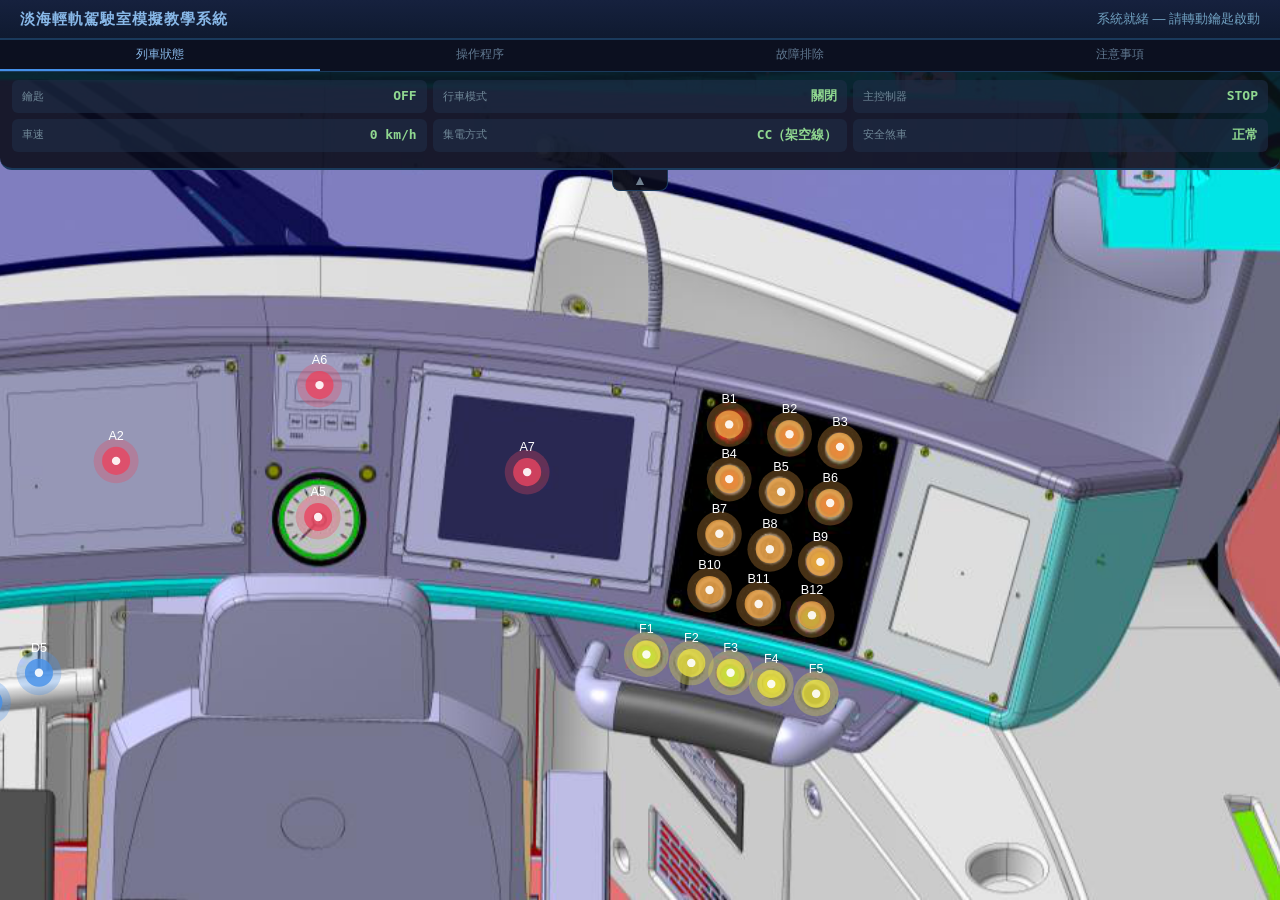
<file: cab-simulator/index.html>
<!DOCTYPE html>
<html lang="zh-TW">
<head>
<meta charset="UTF-8">
<meta name="viewport" content="width=device-width, initial-scale=1.0">
<title>淡海輕軌駕駛室模擬教學系統</title>
<link rel="stylesheet" href="css/style.css">
</head>
<body>
  <!-- 頂部資訊列 -->
  <header id="topBar">
    <h1>淡海輕軌駕駛室模擬教學系統</h1>
    <div class="status-bar">
      <span id="statusText">系統就緒 — 請轉動鑰匙啟動</span>
    </div>
  </header>

  <!-- 駕駛室主視圖 -->
  <div id="cabView">
    <div id="cabContainer">
      <!-- 背景圖 -->
      <img id="cabImg" src="img/cab-3d.png" alt="駕駛室操控台" draggable="false" />
      <!-- SVG 互動疊加層 -->
      <svg id="overlaySvg" viewBox="0 0 1411 613" preserveAspectRatio="xMidYMid meet"></svg>

      <!-- 上方資訊面板（覆蓋在圖片頂部區域） -->
      <div id="infoPanel">
        <div class="info-tabs">
          <button class="info-tab active" data-tab="status">列車狀態</button>
          <button class="info-tab" data-tab="procedure">操作程序</button>
          <button class="info-tab" data-tab="troubleshoot">故障排除</button>
          <button class="info-tab" data-tab="notes">注意事項</button>
        </div>
        <div id="infoContent" class="info-content"></div>
      </div>
      <button id="infoPanelToggle" class="info-toggle" title="收合/展開資訊面板">▲</button>
    </div>
  </div>

  <!-- Tooltip -->
  <div id="tooltip" class="tooltip"></div>

  <!-- E 區彈出面板 -->
  <div id="ePanelOverlay" class="panel-overlay hidden">
    <div id="ePanelContainer" class="panel-container">
      <div class="panel-header">
        <h2>E 區：應急操作與控制面板</h2>
        <button id="ePanelClose" class="panel-close">&times;</button>
      </div>
      <div class="panel-body">
        <div id="ePanelWrap">
          <object id="ePanelSvg" data="img/e-panel.svg" type="image/svg+xml"></object>
          <!-- E 區互動疊加層 -->
          <svg id="ePanelOverlaySvg" viewBox="0 0 600 700" preserveAspectRatio="xMidYMid meet"></svg>
        </div>
      </div>
    </div>
  </div>

  <!-- HMI 螢幕放大面板（預留） -->
  <div id="hmiOverlay" class="panel-overlay hidden">
    <div id="hmiContainer" class="panel-container hmi-container">
      <div class="panel-header">
        <h2 id="hmiTitle">螢幕</h2>
        <button id="hmiClose" class="panel-close">&times;</button>
      </div>
      <div class="panel-body" id="hmiBody">
        <!-- 動態載入螢幕內容 -->
      </div>
    </div>
  </div>

<script src="js/equipment-data.js"></script>
<script src="js/cab-simulator.js"></script>
</body>
</html>
</file>
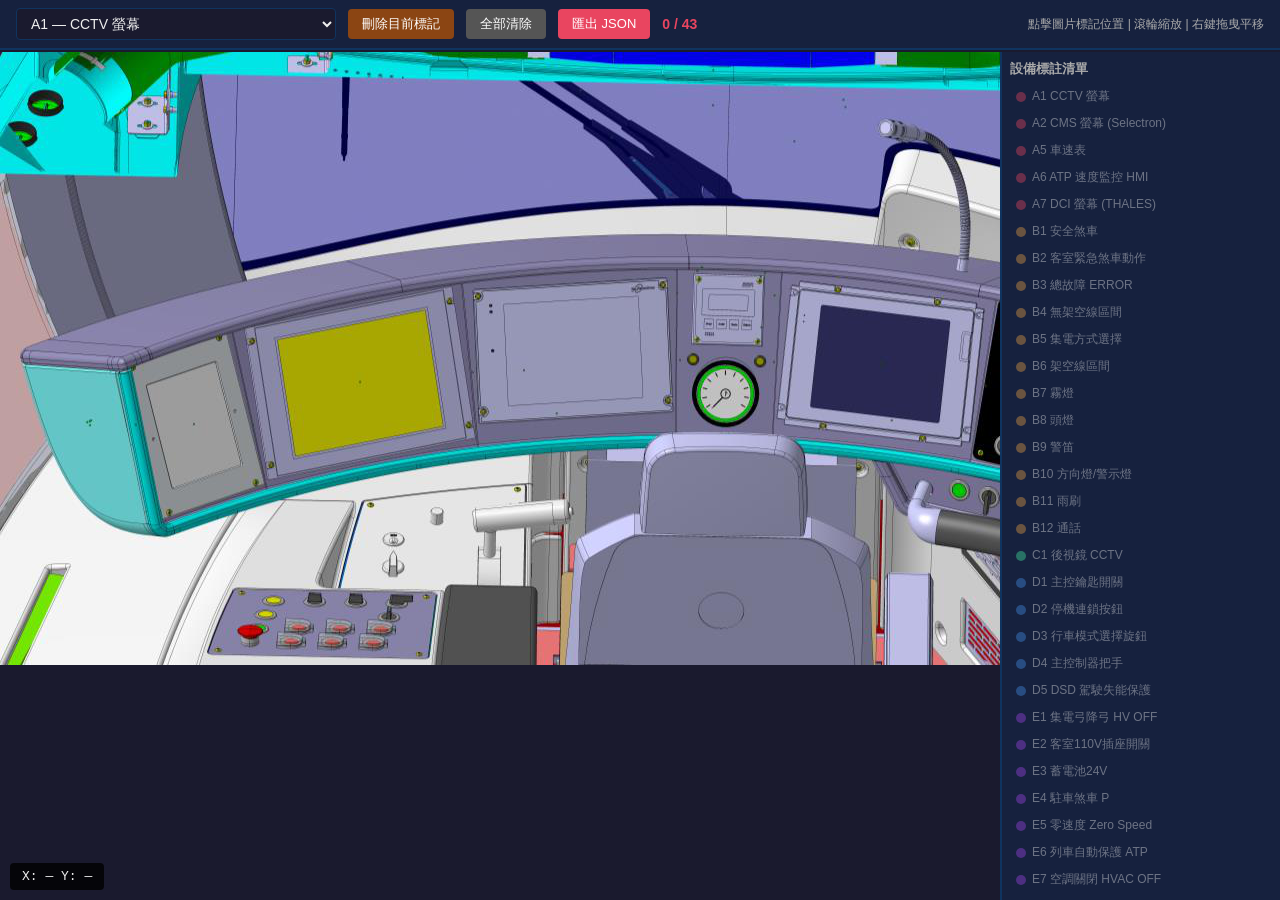
<file: tools/annotation-tool.html>
<!DOCTYPE html>
<html lang="zh-TW">
<head>
<meta charset="UTF-8">
<title>駕駛室設備座標標註工具</title>
<style>
* { margin: 0; padding: 0; box-sizing: border-box; }
body { background: #1a1a2e; color: #eee; font-family: "Microsoft JhengHei", sans-serif; }

/* 頂部工具列 */
.toolbar {
  position: fixed; top: 0; left: 0; right: 0; z-index: 100;
  background: #16213e; padding: 8px 16px; display: flex; align-items: center; gap: 12px;
  border-bottom: 2px solid #0f3460; flex-wrap: wrap;
}
.toolbar select {
  padding: 6px 10px; font-size: 14px; border-radius: 4px; border: 1px solid #0f3460;
  background: #1a1a2e; color: #eee; min-width: 320px;
}
.toolbar button {
  padding: 6px 14px; font-size: 13px; border-radius: 4px; border: none; cursor: pointer;
}
.btn-export { background: #e94560; color: white; }
.btn-export:hover { background: #c73e54; }
.btn-clear { background: #555; color: white; }
.btn-clear:hover { background: #777; }
.btn-delete { background: #8b4513; color: white; }
.btn-delete:hover { background: #a0522d; }
.toolbar .info {
  font-size: 12px; color: #aaa; margin-left: auto;
}
.toolbar .count { color: #e94560; font-weight: bold; font-size: 14px; }

/* 圖片容器 */
.canvas-wrap {
  margin-top: 52px; position: relative; display: inline-block; cursor: crosshair;
}
.canvas-wrap img {
  display: block; user-select: none; -webkit-user-drag: none;
}
.canvas-wrap svg {
  position: absolute; top: 0; left: 0; pointer-events: none;
}

/* 標記圓點 */
.marker {
  pointer-events: all; cursor: pointer; transition: r 0.15s;
}
.marker:hover { r: 14; }

/* Tooltip */
.tooltip {
  position: fixed; background: rgba(0,0,0,0.9); color: #fff; padding: 6px 10px;
  border-radius: 4px; font-size: 13px; pointer-events: none; z-index: 200;
  display: none; white-space: nowrap;
}

/* 座標顯示 */
.coord-display {
  position: fixed; bottom: 10px; left: 10px; background: rgba(0,0,0,0.8);
  padding: 6px 12px; border-radius: 4px; font-size: 13px; font-family: monospace;
  z-index: 100;
}

/* 右側已標註清單 */
.sidebar {
  position: fixed; top: 52px; right: 0; width: 280px; bottom: 0;
  background: #16213e; overflow-y: auto; border-left: 2px solid #0f3460;
  padding: 8px; z-index: 99;
}
.sidebar h3 { font-size: 13px; color: #aaa; margin-bottom: 6px; }
.sidebar-item {
  display: flex; align-items: center; gap: 6px; padding: 4px 6px;
  font-size: 12px; border-radius: 3px; cursor: pointer; margin-bottom: 2px;
}
.sidebar-item:hover { background: #1a1a2e; }
.sidebar-item .dot {
  width: 10px; height: 10px; border-radius: 50%; flex-shrink: 0;
}
.sidebar-item .name { flex: 1; }
.sidebar-item .coord { color: #888; font-family: monospace; font-size: 11px; }
.sidebar-item.done { opacity: 1; }
.sidebar-item.pending { opacity: 0.4; }

/* 區域顏色 */
.zone-A { background: #e94560; }
.zone-B { background: #e9a045; }
.zone-C { background: #45e9a0; }
.zone-D { background: #4590e9; }
.zone-E { background: #a045e9; }
.zone-F { background: #e9e045; }
</style>
</head>
<body>

<div class="toolbar">
  <select id="equipSelect"></select>
  <button class="btn-delete" onclick="deleteSelected()">刪除目前標記</button>
  <button class="btn-clear" onclick="clearAll()">全部清除</button>
  <button class="btn-export" onclick="exportJSON()">匯出 JSON</button>
  <span class="count" id="countDisplay">0 / 43</span>
  <span class="info">點擊圖片標記位置 | 滾輪縮放 | 右鍵拖曳平移</span>
</div>

<div class="canvas-wrap" id="canvasWrap">
  <img id="cabImg" src="../cab-simulator/img/cab-3d.png" width="1411" height="613" />
  <svg id="overlaySvg" width="1411" height="613" viewBox="0 0 1411 613"></svg>
</div>

<div class="tooltip" id="tooltip"></div>
<div class="coord-display" id="coordDisplay">X: — Y: —</div>

<div class="sidebar" id="sidebar">
  <h3>設備標註清單</h3>
  <div id="sidebarList"></div>
</div>

<script>
// 43 項設備定義
const EQUIPMENT = [
  // A 區：顯示器
  { id: "A1", name: "CCTV 螢幕", zone: "A" },
  { id: "A2", name: "CMS 螢幕 (Selectron)", zone: "A" },
  { id: "A5", name: "車速表", zone: "A" },
  { id: "A6", name: "ATP 速度監控 HMI", zone: "A" },
  { id: "A7", name: "DCI 螢幕 (THALES)", zone: "A" },
  // B 區：右側按鈕面板
  { id: "B1", name: "安全煞車", zone: "B" },
  { id: "B2", name: "客室緊急煞車動作", zone: "B" },
  { id: "B3", name: "總故障 ERROR", zone: "B" },
  { id: "B4", name: "無架空線區間", zone: "B" },
  { id: "B5", name: "集電方式選擇", zone: "B" },
  { id: "B6", name: "架空線區間", zone: "B" },
  { id: "B7", name: "霧燈", zone: "B" },
  { id: "B8", name: "頭燈", zone: "B" },
  { id: "B9", name: "警笛", zone: "B" },
  { id: "B10", name: "方向燈/警示燈", zone: "B" },
  { id: "B11", name: "雨刷", zone: "B" },
  { id: "B12", name: "通話", zone: "B" },
  // C 區
  { id: "C1", name: "後視鏡 CCTV", zone: "C" },
  // D 區：主控區
  { id: "D1", name: "主控鑰匙開關", zone: "D" },
  { id: "D2", name: "停機連鎖按鈕", zone: "D" },
  { id: "D3", name: "行車模式選擇旋鈕", zone: "D" },
  { id: "D4", name: "主控制器把手", zone: "D" },
  { id: "D5", name: "DSD 駕駛失能保護", zone: "D" },
  // E 區：應急+控制
  { id: "E1", name: "集電弓降弓 HV OFF", zone: "E" },
  { id: "E2", name: "客室110V插座開關", zone: "E" },
  { id: "E3", name: "蓄電池24V", zone: "E" },
  { id: "E4", name: "駐車煞車 P", zone: "E" },
  { id: "E5", name: "零速度 Zero Speed", zone: "E" },
  { id: "E6", name: "列車自動保護 ATP", zone: "E" },
  { id: "E7", name: "空調關閉 HVAC OFF", zone: "E" },
  { id: "E8", name: "降級模式 EDM", zone: "E" },
  { id: "E9", name: "上下車門 Doors", zone: "E" },
  { id: "E10", name: "煞車解除 Brake Release", zone: "E" },
  { id: "E11", name: "拖救模式 Towing", zone: "E" },
  { id: "E12", name: "駕駛室照明", zone: "E" },
  { id: "E13", name: "客室照明", zone: "E" },
  { id: "E14", name: "電動遮陽簾", zone: "E" },
  { id: "E15", name: "第一道車門開/關", zone: "E" },
  // F 區：扶手按鈕
  { id: "F1", name: "左側開門", zone: "F" },
  { id: "F2", name: "車門選擇", zone: "F" },
  { id: "F3", name: "右側開門", zone: "F" },
  { id: "F4", name: "電磁軌道煞車 MTB", zone: "F" },
  { id: "F5", name: "撒砂 Sand", zone: "F" },
];

const ZONE_COLORS = {
  A: "#e94560", B: "#e9a045", C: "#45e9a0",
  D: "#4590e9", E: "#a045e9", F: "#e9e045"
};

// 狀態
let markers = {}; // { id: { x, y } }
let currentId = null;

// 嘗試從 localStorage 恢復
try {
  const saved = localStorage.getItem("cab-markers");
  if (saved) markers = JSON.parse(saved);
} catch(e) {}

// 初始化下拉選單
const select = document.getElementById("equipSelect");
EQUIPMENT.forEach(eq => {
  const opt = document.createElement("option");
  opt.value = eq.id;
  opt.textContent = `${eq.id} — ${eq.name}`;
  select.appendChild(opt);
});
select.addEventListener("change", () => { currentId = select.value; });
currentId = select.value;

// 圖片點擊
const wrap = document.getElementById("canvasWrap");
const img = document.getElementById("cabImg");

wrap.addEventListener("click", (e) => {
  const rect = img.getBoundingClientRect();
  const scaleX = 1411 / rect.width;
  const scaleY = 613 / rect.height;
  const x = Math.round((e.clientX - rect.left) * scaleX);
  const y = Math.round((e.clientY - rect.top) * scaleY);

  if (x < 0 || x > 1411 || y < 0 || y > 613) return;

  markers[currentId] = { x, y };
  save();
  render();
  autoNext();
});

// 滑鼠移動顯示座標
wrap.addEventListener("mousemove", (e) => {
  const rect = img.getBoundingClientRect();
  const scaleX = 1411 / rect.width;
  const scaleY = 613 / rect.height;
  const x = Math.round((e.clientX - rect.left) * scaleX);
  const y = Math.round((e.clientY - rect.top) * scaleY);
  document.getElementById("coordDisplay").textContent = `X: ${x}  Y: ${y}`;
});

// 自動跳下一個未標記的設備
function autoNext() {
  const currentIdx = EQUIPMENT.findIndex(e => e.id === currentId);
  for (let i = 1; i <= EQUIPMENT.length; i++) {
    const next = EQUIPMENT[(currentIdx + i) % EQUIPMENT.length];
    if (!markers[next.id]) {
      select.value = next.id;
      currentId = next.id;
      return;
    }
  }
}

// 渲染標記
function render() {
  const svg = document.getElementById("overlaySvg");
  svg.innerHTML = "";

  Object.entries(markers).forEach(([id, pos]) => {
    const eq = EQUIPMENT.find(e => e.id === id);
    if (!eq) return;
    const color = ZONE_COLORS[eq.zone];

    // 外圈
    const outerCircle = document.createElementNS("http://www.w3.org/2000/svg", "circle");
    outerCircle.setAttribute("cx", pos.x);
    outerCircle.setAttribute("cy", pos.y);
    outerCircle.setAttribute("r", "12");
    outerCircle.setAttribute("fill", color);
    outerCircle.setAttribute("fill-opacity", "0.3");
    outerCircle.setAttribute("stroke", color);
    outerCircle.setAttribute("stroke-width", "2");
    svg.appendChild(outerCircle);

    // 內圈
    const circle = document.createElementNS("http://www.w3.org/2000/svg", "circle");
    circle.setAttribute("cx", pos.x);
    circle.setAttribute("cy", pos.y);
    circle.setAttribute("r", "6");
    circle.setAttribute("fill", color);
    circle.setAttribute("class", "marker");
    circle.setAttribute("data-id", id);
    svg.appendChild(circle);

    // 文字標籤
    const text = document.createElementNS("http://www.w3.org/2000/svg", "text");
    text.setAttribute("x", pos.x);
    text.setAttribute("y", pos.y - 16);
    text.setAttribute("text-anchor", "middle");
    text.setAttribute("font-size", "10");
    text.setAttribute("fill", "white");
    text.setAttribute("stroke", "black");
    text.setAttribute("stroke-width", "0.5");
    text.setAttribute("font-family", "sans-serif");
    text.textContent = id;
    svg.appendChild(text);
  });

  // Tooltip 事件
  svg.querySelectorAll(".marker").forEach(m => {
    m.addEventListener("mouseenter", (e) => {
      const id = m.getAttribute("data-id");
      const eq = EQUIPMENT.find(e => e.id === id);
      const pos = markers[id];
      const tip = document.getElementById("tooltip");
      tip.textContent = `${id} ${eq.name} (${pos.x}, ${pos.y})`;
      tip.style.display = "block";
    });
    m.addEventListener("mousemove", (e) => {
      const tip = document.getElementById("tooltip");
      tip.style.left = (e.clientX + 12) + "px";
      tip.style.top = (e.clientY - 30) + "px";
    });
    m.addEventListener("mouseleave", () => {
      document.getElementById("tooltip").style.display = "none";
    });
    m.addEventListener("click", (e) => {
      e.stopPropagation();
      select.value = m.getAttribute("data-id");
      currentId = m.getAttribute("data-id");
    });
  });

  // 更新側欄
  renderSidebar();
  // 更新計數
  const done = Object.keys(markers).length;
  document.getElementById("countDisplay").textContent = `${done} / ${EQUIPMENT.length}`;
}

// 側欄
function renderSidebar() {
  const list = document.getElementById("sidebarList");
  list.innerHTML = "";
  EQUIPMENT.forEach(eq => {
    const div = document.createElement("div");
    const done = !!markers[eq.id];
    div.className = `sidebar-item ${done ? "done" : "pending"}`;
    div.innerHTML = `
      <span class="dot zone-${eq.zone}"></span>
      <span class="name">${eq.id} ${eq.name}</span>
      ${done ? `<span class="coord">(${markers[eq.id].x},${markers[eq.id].y})</span>` : ""}
    `;
    div.addEventListener("click", () => {
      select.value = eq.id;
      currentId = eq.id;
    });
    list.appendChild(div);
  });
}

// 儲存到 localStorage
function save() {
  localStorage.setItem("cab-markers", JSON.stringify(markers));
}

// 刪除目前選取
function deleteSelected() {
  if (markers[currentId]) {
    delete markers[currentId];
    save();
    render();
  }
}

// 全部清除
function clearAll() {
  if (confirm("確定要清除所有標記嗎？")) {
    markers = {};
    save();
    render();
  }
}

// 匯出 JSON
function exportJSON() {
  const output = {};
  EQUIPMENT.forEach(eq => {
    if (markers[eq.id]) {
      output[eq.id] = {
        name: eq.name,
        zone: eq.zone,
        x: markers[eq.id].x,
        y: markers[eq.id].y
      };
    }
  });

  const json = JSON.stringify(output, null, 2);

  // 下載檔案
  const blob = new Blob([json], { type: "application/json" });
  const url = URL.createObjectURL(blob);
  const a = document.createElement("a");
  a.href = url;
  a.download = "equipment-coordinates.json";
  a.click();
  URL.revokeObjectURL(url);

  // 同時顯示在 console
  console.log("=== 設備座標 JSON ===");
  console.log(json);

  const done = Object.keys(markers).length;
  alert(`已匯出 ${done} 個設備座標！\n未標記: ${EQUIPMENT.length - done} 個`);
}

// 初始渲染
render();
</script>
</body>
</html>
</file>
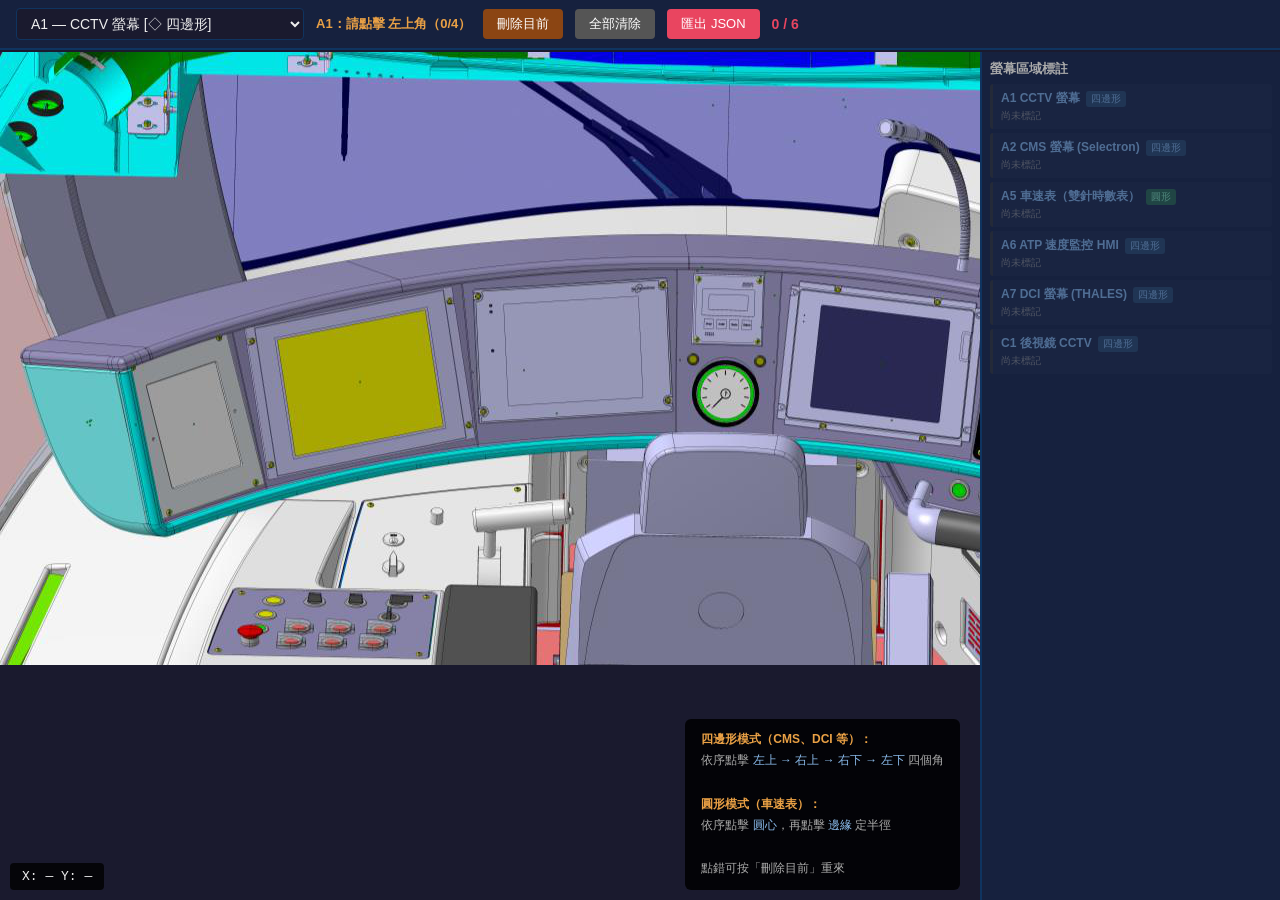
<file: tools/screen-annotation-tool.html>
<!DOCTYPE html>
<html lang="zh-TW">
<head>
<meta charset="UTF-8">
<title>螢幕區域標註工具（四點+圓形）</title>
<style>
* { margin: 0; padding: 0; box-sizing: border-box; }
body { background: #1a1a2e; color: #eee; font-family: "Microsoft JhengHei", sans-serif; }

.toolbar {
  position: fixed; top: 0; left: 0; right: 0; z-index: 100;
  background: #16213e; padding: 8px 16px; display: flex; align-items: center; gap: 12px;
  border-bottom: 2px solid #0f3460; flex-wrap: wrap;
}
.toolbar select {
  padding: 6px 10px; font-size: 14px; border-radius: 4px; border: 1px solid #0f3460;
  background: #1a1a2e; color: #eee; min-width: 280px;
}
.toolbar button {
  padding: 6px 14px; font-size: 13px; border-radius: 4px; border: none; cursor: pointer;
}
.btn-export { background: #e94560; color: white; }
.btn-export:hover { background: #c73e54; }
.btn-clear { background: #555; color: white; }
.btn-clear:hover { background: #777; }
.btn-delete { background: #8b4513; color: white; }
.btn-delete:hover { background: #a0522d; }
.toolbar .count { color: #e94560; font-weight: bold; font-size: 14px; }
.toolbar .step-info {
  font-size: 13px; color: #e9a045; font-weight: bold;
}

.canvas-wrap {
  margin-top: 52px; position: relative; display: inline-block; cursor: crosshair;
}
.canvas-wrap img { display: block; user-select: none; -webkit-user-drag: none; }
.canvas-wrap svg { position: absolute; top: 0; left: 0; }

.coord-display {
  position: fixed; bottom: 10px; left: 10px; background: rgba(0,0,0,0.8);
  padding: 6px 12px; border-radius: 4px; font-size: 13px; font-family: monospace; z-index: 100;
}

.sidebar {
  position: fixed; top: 52px; right: 0; width: 300px; bottom: 0;
  background: #16213e; overflow-y: auto; border-left: 2px solid #0f3460;
  padding: 8px; z-index: 99;
}
.sidebar h3 { font-size: 13px; color: #aaa; margin-bottom: 6px; }
.sidebar-item {
  padding: 6px 8px; font-size: 12px; border-radius: 3px; margin-bottom: 4px;
  background: rgba(255,255,255,0.03); cursor: pointer;
}
.sidebar-item:hover { background: rgba(255,255,255,0.06); }
.sidebar-item.done { border-left: 3px solid #e94560; }
.sidebar-item.pending { border-left: 3px solid #333; opacity: 0.5; }
.sidebar-item .name { color: #88b8e8; font-weight: bold; }
.sidebar-item .coord { color: #888; font-family: monospace; font-size: 10px; display: block; margin-top: 2px; }
.sidebar-item .shape-tag {
  display: inline-block; font-size: 10px; padding: 1px 5px; border-radius: 3px;
  margin-left: 6px;
}
.shape-quad { background: #2a4a6a; color: #88b8e8; }
.shape-circle { background: #2a6a4a; color: #88e8b8; }

.help {
  position: fixed; bottom: 10px; right: 320px; background: rgba(0,0,0,0.85);
  padding: 10px 16px; border-radius: 6px; font-size: 12px; color: #aaa; z-index: 100;
  line-height: 1.8; max-width: 320px;
}
.help strong { color: #e9a045; }
.help .key { color: #88b8e8; }
</style>
</head>
<body>

<div class="toolbar">
  <select id="screenSelect"></select>
  <span class="step-info" id="stepInfo">— 請點擊左上角</span>
  <button class="btn-delete" onclick="deleteSelected()">刪除目前</button>
  <button class="btn-clear" onclick="clearAll()">全部清除</button>
  <button class="btn-export" onclick="exportJSON()">匯出 JSON</button>
  <span class="count" id="countDisplay">0 / 5</span>
</div>

<div class="canvas-wrap" id="canvasWrap">
  <img id="cabImg" src="../cab-simulator/img/cab-3d.png" width="1411" height="613" />
  <svg id="overlaySvg" width="1411" height="613" viewBox="0 0 1411 613"></svg>
</div>

<div class="coord-display" id="coordDisplay">X: — Y: —</div>

<div class="help">
  <strong>四邊形模式（CMS、DCI 等）：</strong><br>
  依序點擊 <span class="key">左上 → 右上 → 右下 → 左下</span> 四個角<br><br>
  <strong>圓形模式（車速表）：</strong><br>
  依序點擊 <span class="key">圓心</span>，再點擊 <span class="key">邊緣</span> 定半徑<br><br>
  點錯可按「刪除目前」重來
</div>

<div class="sidebar">
  <h3>螢幕區域標註</h3>
  <div id="sidebarList"></div>
</div>

<script>
const SCREENS = [
  { id: "A1", name: "CCTV 螢幕",           shape: "quad" },
  { id: "A2", name: "CMS 螢幕 (Selectron)", shape: "quad" },
  { id: "A5", name: "車速表（雙針時數表）",  shape: "circle" },
  { id: "A6", name: "ATP 速度監控 HMI",     shape: "quad" },
  { id: "A7", name: "DCI 螢幕 (THALES)",    shape: "quad" },
  { id: "C1", name: "後視鏡 CCTV",          shape: "quad" },
];

const QUAD_STEPS = ["左上角", "右上角", "右下角", "左下角"];
const CIRCLE_STEPS = ["圓心", "邊緣（定半徑）"];

let regions = {};
let currentId = null;
let tempPoints = [];  // 進行中的點

// 恢復
try {
  const saved = localStorage.getItem("screen-regions-v2");
  if (saved) regions = JSON.parse(saved);
} catch(e) {}

// 下拉選單
const select = document.getElementById("screenSelect");
SCREENS.forEach(s => {
  const opt = document.createElement("option");
  opt.value = s.id;
  const tag = s.shape === "circle" ? "⊙ 圓形" : "◇ 四邊形";
  opt.textContent = `${s.id} — ${s.name}  [${tag}]`;
  select.appendChild(opt);
});
select.addEventListener("change", () => { switchTo(select.value); });
currentId = select.value;

function switchTo(id) {
  currentId = id;
  select.value = id;
  tempPoints = [];
  updateStepInfo();
  render();
}

const wrap = document.getElementById("canvasWrap");
const img = document.getElementById("cabImg");
const svg = document.getElementById("overlaySvg");

function toImgCoords(e) {
  const rect = img.getBoundingClientRect();
  return {
    x: Math.round((e.clientX - rect.left) * (1411 / rect.width)),
    y: Math.round((e.clientY - rect.top) * (613 / rect.height))
  };
}

// 滑鼠移動
wrap.addEventListener("mousemove", (e) => {
  const c = toImgCoords(e);
  document.getElementById("coordDisplay").textContent = `X: ${c.x}  Y: ${c.y}`;
});

// 點擊
wrap.addEventListener("click", (e) => {
  const pt = toImgCoords(e);
  if (pt.x < 0 || pt.x > 1411 || pt.y < 0 || pt.y > 613) return;

  const screen = SCREENS.find(s => s.id === currentId);
  if (!screen) return;

  tempPoints.push(pt);

  if (screen.shape === "circle") {
    if (tempPoints.length === 2) {
      const cx = tempPoints[0].x;
      const cy = tempPoints[0].y;
      const dx = tempPoints[1].x - cx;
      const dy = tempPoints[1].y - cy;
      const r = Math.round(Math.sqrt(dx * dx + dy * dy));
      regions[currentId] = { shape: "circle", cx, cy, r };
      tempPoints = [];
      save();
      autoNext();
    }
  } else {
    if (tempPoints.length === 4) {
      regions[currentId] = {
        shape: "quad",
        points: tempPoints.map(p => [p.x, p.y])
      };
      tempPoints = [];
      save();
      autoNext();
    }
  }

  updateStepInfo();
  render();
});

function updateStepInfo() {
  const screen = SCREENS.find(s => s.id === currentId);
  if (!screen) return;
  const el = document.getElementById("stepInfo");

  if (regions[currentId]) {
    el.textContent = `✓ ${currentId} 已完成`;
    el.style.color = "#45e9a0";
    return;
  }

  el.style.color = "#e9a045";
  if (screen.shape === "circle") {
    const step = Math.min(tempPoints.length, CIRCLE_STEPS.length - 1);
    el.textContent = `${currentId}：請點擊 ${CIRCLE_STEPS[step]}（${tempPoints.length}/${CIRCLE_STEPS.length}）`;
  } else {
    const step = Math.min(tempPoints.length, QUAD_STEPS.length - 1);
    el.textContent = `${currentId}：請點擊 ${QUAD_STEPS[step]}（${tempPoints.length}/${QUAD_STEPS.length}）`;
  }
}

function render() {
  svg.innerHTML = "";

  // 已完成的區域
  Object.entries(regions).forEach(([id, reg]) => {
    if (reg.shape === "circle") {
      drawCircle(reg.cx, reg.cy, reg.r, id, false);
    } else {
      drawQuad(reg.points, id, false);
    }
  });

  // 進行中的點
  if (tempPoints.length > 0) {
    const screen = SCREENS.find(s => s.id === currentId);
    // 畫已點的點
    tempPoints.forEach((pt, i) => {
      const c = createEl("circle", {
        cx: pt.x, cy: pt.y, r: 5,
        fill: "#e9a045", stroke: "white", "stroke-width": 1.5
      });
      svg.appendChild(c);
      // 標號
      const t = createEl("text", {
        x: pt.x + 8, y: pt.y - 8,
        "font-size": 10, fill: "#e9a045", "font-family": "sans-serif"
      });
      if (screen.shape === "circle") {
        t.textContent = CIRCLE_STEPS[i];
      } else {
        t.textContent = QUAD_STEPS[i];
      }
      svg.appendChild(t);
    });

    // 畫進行中的連線
    if (screen.shape === "quad" && tempPoints.length > 1) {
      let d = `M${tempPoints[0].x},${tempPoints[0].y}`;
      for (let i = 1; i < tempPoints.length; i++) {
        d += ` L${tempPoints[i].x},${tempPoints[i].y}`;
      }
      const path = createEl("path", {
        d, fill: "none", stroke: "#e9a045", "stroke-width": 2, "stroke-dasharray": "6,3"
      });
      svg.appendChild(path);
    }
  }

  renderSidebar();
  document.getElementById("countDisplay").textContent =
    `${Object.keys(regions).length} / ${SCREENS.length}`;
}

function drawQuad(points, label, isTemp) {
  const color = isTemp ? "#e9a045" : "#e94560";
  const d = `M${points[0][0]},${points[0][1]} L${points[1][0]},${points[1][1]} L${points[2][0]},${points[2][1]} L${points[3][0]},${points[3][1]} Z`;

  const path = createEl("path", {
    d,
    fill: `rgba(233,69,96,0.12)`,
    stroke: color, "stroke-width": 2
  });
  svg.appendChild(path);

  // 四角小點
  points.forEach(p => {
    const c = createEl("circle", {
      cx: p[0], cy: p[1], r: 4,
      fill: color, stroke: "white", "stroke-width": 1
    });
    svg.appendChild(c);
  });

  // 標籤
  const cx = points.reduce((s, p) => s + p[0], 0) / 4;
  const cy = points.reduce((s, p) => s + p[1], 0) / 4;
  const text = createEl("text", {
    x: cx, y: cy + 4, "text-anchor": "middle",
    "font-size": 13, fill: "white", "font-weight": "bold",
    stroke: "black", "stroke-width": 0.3,
    "font-family": "sans-serif"
  });
  text.textContent = label;
  svg.appendChild(text);
}

function drawCircle(cx, cy, r, label, isTemp) {
  const color = isTemp ? "#e9a045" : "#45e9a0";

  const circle = createEl("circle", {
    cx, cy, r,
    fill: "rgba(69,233,160,0.12)",
    stroke: color, "stroke-width": 2
  });
  svg.appendChild(circle);

  // 圓心點
  const dot = createEl("circle", {
    cx, cy, r: 3, fill: color
  });
  svg.appendChild(dot);

  const text = createEl("text", {
    x: cx, y: cy + 4, "text-anchor": "middle",
    "font-size": 13, fill: "white", "font-weight": "bold",
    stroke: "black", "stroke-width": 0.3,
    "font-family": "sans-serif"
  });
  text.textContent = label;
  svg.appendChild(text);
}

function renderSidebar() {
  const list = document.getElementById("sidebarList");
  list.innerHTML = "";
  SCREENS.forEach(s => {
    const div = document.createElement("div");
    const done = !!regions[s.id];
    div.className = `sidebar-item ${done ? "done" : "pending"}`;

    const shapeTag = s.shape === "circle"
      ? '<span class="shape-tag shape-circle">圓形</span>'
      : '<span class="shape-tag shape-quad">四邊形</span>';

    let coordText = "尚未標記";
    if (done) {
      const r = regions[s.id];
      if (r.shape === "circle") {
        coordText = `cx=${r.cx} cy=${r.cy} r=${r.r}`;
      } else {
        coordText = r.points.map((p, i) => `P${i+1}(${p[0]},${p[1]})`).join("  ");
      }
    }

    div.innerHTML = `
      <span class="name">${s.id} ${s.name}</span>${shapeTag}
      <span class="coord">${coordText}</span>
    `;
    div.addEventListener("click", () => switchTo(s.id));
    list.appendChild(div);
  });
}

function autoNext() {
  const idx = SCREENS.findIndex(s => s.id === currentId);
  for (let i = 1; i <= SCREENS.length; i++) {
    const next = SCREENS[(idx + i) % SCREENS.length];
    if (!regions[next.id]) {
      switchTo(next.id);
      return;
    }
  }
  updateStepInfo();
  render();
}

function save() { localStorage.setItem("screen-regions-v2", JSON.stringify(regions)); }

function deleteSelected() {
  delete regions[currentId];
  tempPoints = [];
  save();
  updateStepInfo();
  render();
}

function clearAll() {
  if (!confirm("確定清除所有標記？")) return;
  regions = {};
  tempPoints = [];
  save();
  updateStepInfo();
  render();
}

function exportJSON() {
  const json = JSON.stringify(regions, null, 2);
  const blob = new Blob([json], { type: "application/json" });
  const a = document.createElement("a");
  a.href = URL.createObjectURL(blob);
  a.download = "screen-regions.json";
  a.click();
  console.log(json);
  alert(`已匯出 ${Object.keys(regions).length} 個螢幕區域！`);
}

function createEl(tag, attrs) {
  const el = document.createElementNS("http://www.w3.org/2000/svg", tag);
  Object.entries(attrs).forEach(([k, v]) => el.setAttribute(k, v));
  return el;
}

updateStepInfo();
render();
</script>
</body>
</html>
</file>
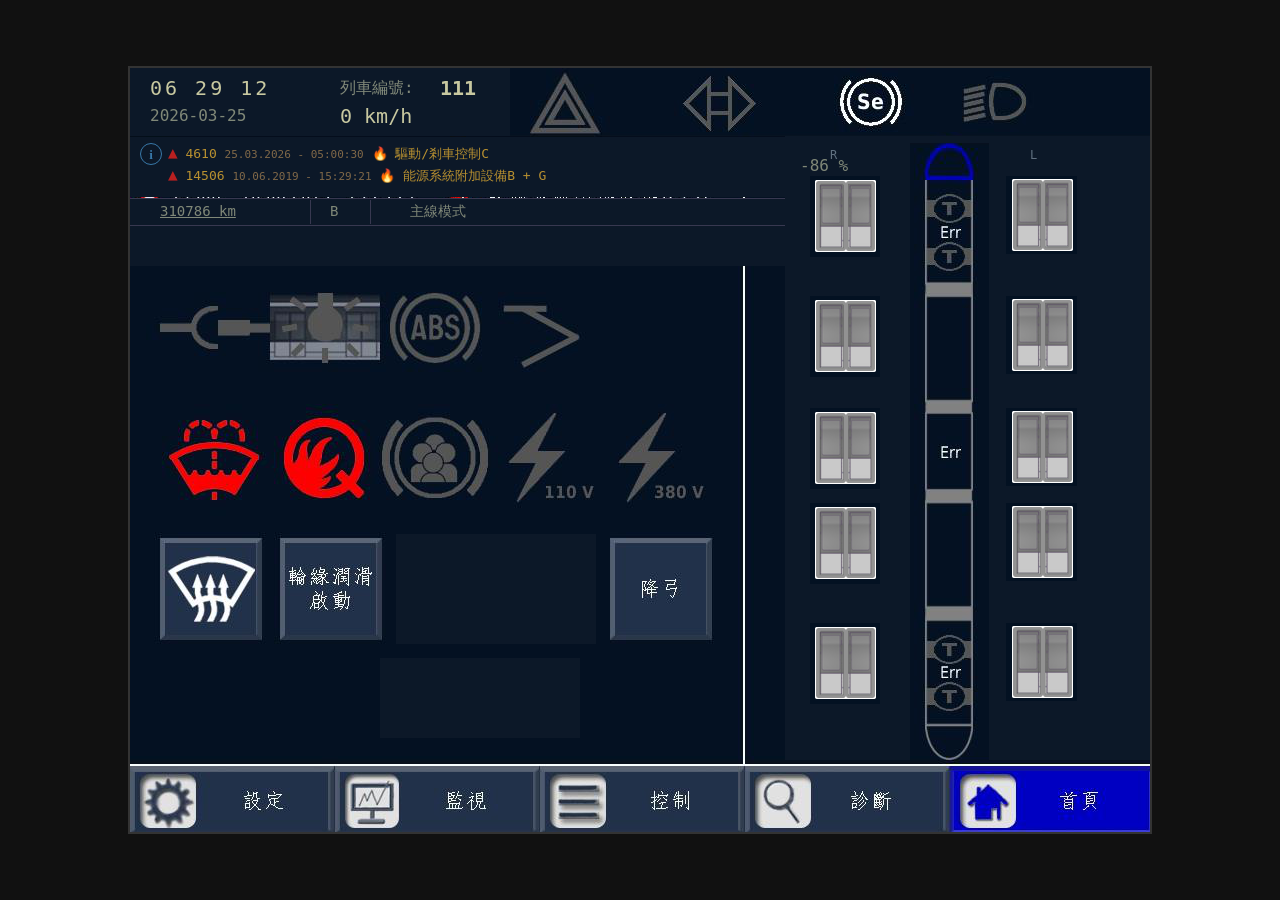
<file: cab-simulator/img/cms-screen.html>
<!DOCTYPE html>
<html lang="zh-TW">
<head>
<meta charset="UTF-8">
<title>CMS 螢幕組裝預覽</title>
<style>
* { margin: 0; padding: 0; box-sizing: border-box; }
body { background: #111; display: flex; justify-content: center; align-items: center; min-height: 100vh; }

.cms-screen {
  position: relative;
  width: 1024px;
  height: 768px;
  background: #0c1828;
  overflow: hidden;
  border: 2px solid #333;
}

/* 切片：從來源圖裁切一塊，放到指定位置 */
.slice {
  position: absolute;
  background-repeat: no-repeat;
  image-rendering: auto;
}
.slice-cms { background-image: url('cms-sprites/cms-test.png'); }
.slice-door { background-image: url('cms-sprites/cms-door.png'); }

/* 動態文字覆蓋層 */
.text-overlay {
  position: absolute;
  color: #c8c8a0;
  font-family: monospace;
  pointer-events: none;
}

/* 訊息欄背景（覆蓋原始文字） */
.infobar-bg {
  position: absolute;
  background: #0c1828;
}

/* 狀態切換用 */
.hidden { display: none; }
</style>
</head>
<body>

<div class="cms-screen" id="cmsScreen">

  <!-- ============================================ -->
  <!--  基底：用原圖鋪滿整個螢幕當背景框架           -->
  <!-- ============================================ -->
  <div class="slice slice-cms" style="
    left: 0; top: 0; width: 1024px; height: 768px;
    background-position: 0 0;
    background-size: 1024px 768px;
    opacity: 1;
  "></div>

  <!-- ============================================ -->
  <!--  訊息欄：覆蓋原始文字，改為動態文字            -->
  <!-- ============================================ -->
  <!-- 遮蓋原始時間/車號/日期/車速 -->
  <div class="infobar-bg" style="left:0; top:0; width:380px; height:68px;"></div>

  <!-- 動態文字 -->
  <div class="text-overlay" style="left:20px; top:8px; font-size:20px; letter-spacing:3px;" id="cms-time">06 29 12</div>
  <div class="text-overlay" style="left:210px; top:10px; font-size:16px; color:#808878;" id="cms-trainlabel">列車編號:</div>
  <div class="text-overlay" style="left:310px; top:8px; font-size:20px; font-weight:bold;" id="cms-trainno">111</div>
  <div class="text-overlay" style="left:20px; top:38px; font-size:16px; color:#808878;" id="cms-date">2026-03-25</div>
  <div class="text-overlay" style="left:210px; top:36px; font-size:20px;" id="cms-speed">0 km/h</div>

  <!-- 訊息欄右側圖示（從來源圖切片） -->
  <!-- 警示燈 -->
  <div class="slice slice-cms" id="cms-hazard" style="
    left:390px; top:1px; width:87px; height:67px;
    background-position: -390px -1px;
    background-size: 1024px 768px;
  "></div>

  <!-- 方向燈 -->
  <div class="slice slice-cms" id="cms-turn" style="
    left:544px; top:2px; width:88px; height:65px;
    background-position: -544px -2px;
    background-size: 1024px 768px;
  "></div>

  <!-- 狀態 Se -->
  <div class="slice slice-cms" id="cms-status" style="
    left:695px; top:1px; width:86px; height:65px;
    background-position: -695px -1px;
    background-size: 1024px 768px;
  "></div>

  <!-- 頭燈 -->
  <div class="slice slice-cms" id="cms-headlight" style="
    left:819px; top:3px; width:84px; height:64px;
    background-position: -819px -3px;
    background-size: 1024px 768px;
  "></div>

  <!-- ============================================ -->
  <!--  故障訊息欄：遮蓋+動態                        -->
  <!-- ============================================ -->
  <div class="infobar-bg" style="left:0; top:69px; width:660px; height:60px;"></div>

  <!-- i 圖示 + 故障內容 -->
  <div class="text-overlay" style="left:10px; top:75px; font-size:13px;">
    <span style="display:inline-block;width:22px;height:22px;border:1.5px solid #3878a8;border-radius:50%;text-align:center;line-height:22px;color:#3878a8;font-weight:bold;font-family:serif;">i</span>
  </div>
  <div class="text-overlay" style="left:38px; top:75px; font-size:13px;">
    <span style="color:#b82020;font-size:16px;">▲</span>
    <span style="color:#b89030;" id="cms-err1-code">4610</span>
    <span style="color:#806848; font-size:11px;" id="cms-err1-time">25.03.2026 - 05:00:30</span>
    <span style="color:#b89030;" id="cms-err1-icon">🔥</span>
    <span style="color:#b89030;" id="cms-err1-desc">驅動/剎車控制C</span>
  </div>
  <div class="text-overlay" style="left:38px; top:97px; font-size:13px;" id="cms-err2">
    <span style="color:#b82020;font-size:16px;">▲</span>
    <span style="color:#b89030;">14506</span>
    <span style="color:#806848; font-size:11px;">10.06.2019 - 15:29:21</span>
    <span style="color:#b89030;">🔥</span>
    <span style="color:#b89030;">能源系統附加設備B + G</span>
  </div>

  <!-- ============================================ -->
  <!--  狀態資訊欄：遮蓋+動態                        -->
  <!-- ============================================ -->
  <div class="infobar-bg" style="left:0; top:130px; width:660px; height:28px;"></div>
  <div style="position:absolute; left:0; top:130px; width:660px; height:28px; border-top:1px solid #383850; border-bottom:1px solid #383850;"></div>

  <div class="text-overlay" style="left:30px; top:135px; font-size:14px; color:#808878; text-decoration:underline;" id="cms-mileage">310786 km</div>
  <div style="position:absolute; left:180px; top:132px; width:1px; height:24px; background:#383850;"></div>
  <div class="text-overlay" style="left:200px; top:135px; font-size:14px; color:#808878;" id="cms-driver-end">B</div>
  <div style="position:absolute; left:240px; top:132px; width:1px; height:24px; background:#383850;"></div>
  <div class="text-overlay" style="left:280px; top:135px; font-size:14px; color:#808878;" id="cms-drive-mode">主線模式</div>

  <!-- 遮蓋原始狀態列（0 km / 關閉模式） -->
  <div class="infobar-bg" style="left:0; top:158px; width:660px; height:40px;"></div>

  <!-- ============================================ -->
  <!--  左區第1排 圖標                                -->
  <!-- ============================================ -->
  <!-- 機廠電源 -->
  <div class="slice slice-cms" id="cms-icon-depot" style="
    left:14px; top:216px; width:125px; height:78px;
    background-position: -14px -216px;
    background-size: 1024px 768px;
  "></div>

  <!-- 客室照明 -->
  <div class="slice slice-cms" id="cms-icon-light" style="
    left:139px; top:214px; width:114px; height:82px;
    background-position: -139px -214px;
    background-size: 1024px 768px;
  "></div>

  <!-- ABS -->
  <div class="slice slice-cms" id="cms-icon-abs" style="
    left:255px; top:216px; width:100px; height:82px;
    background-position: -255px -216px;
    background-size: 1024px 768px;
  "></div>

  <!-- 集電弓 -->
  <div class="slice slice-cms" id="cms-icon-panto" style="
    left:362px; top:214px; width:107px; height:86px;
    background-position: -362px -214px;
    background-size: 1024px 768px;
  "></div>

  <!-- ============================================ -->
  <!--  左區第2排 圖標                                -->
  <!-- ============================================ -->
  <!-- 雨刷水箱 -->
  <div class="slice slice-cms" id="cms-icon-wiper" style="
    left:26px; top:345px; width:112px; height:93px;
    background-position: -26px -345px;
    background-size: 1024px 768px;
  "></div>

  <!-- 火警偵煙器 -->
  <div class="slice slice-cms" id="cms-icon-fire" style="
    left:150px; top:345px; width:95px; height:92px;
    background-position: -150px -345px;
    background-size: 1024px 768px;
  "></div>

  <!-- PEB -->
  <div class="slice slice-cms" id="cms-icon-peb" style="
    left:247px; top:346px; width:115px; height:91px;
    background-position: -247px -346px;
    background-size: 1024px 768px;
  "></div>

  <!-- 110V -->
  <div class="slice slice-cms" id="cms-icon-110v" style="
    left:368px; top:344px; width:102px; height:91px;
    background-position: -368px -344px;
    background-size: 1024px 768px;
  "></div>

  <!-- 380V -->
  <div class="slice slice-cms" id="cms-icon-380v" style="
    left:475px; top:345px; width:105px; height:91px;
    background-position: -475px -345px;
    background-size: 1024px 768px;
  "></div>

  <!-- ============================================ -->
  <!--  左區第3排 按鈕                                -->
  <!-- ============================================ -->
  <!-- 除霧器 -->
  <div class="slice slice-cms" id="cms-icon-defrost" style="
    left:30px; top:468px; width:105px; height:110px;
    background-position: -30px -468px;
    background-size: 1024px 768px;
  "></div>

  <!-- 輪緣潤滑 -->
  <div class="slice slice-cms" id="cms-icon-flange" style="
    left:146px; top:466px; width:109px; height:110px;
    background-position: -146px -466px;
    background-size: 1024px 768px;
  "></div>

  <!-- 恢復集電弓自動升降（空白區域，暫用背景色） -->
  <div class="infobar-bg" id="cms-icon-autopanto" style="
    left:266px; top:466px; width:200px; height:110px;
  "></div>

  <!-- 降弓 -->
  <div class="slice slice-cms" id="cms-icon-lowerpanto" style="
    left:475px; top:466px; width:111px; height:108px;
    background-position: -475px -466px;
    background-size: 1024px 768px;
  "></div>

  <!-- ============================================ -->
  <!--  右區：列車示意圖                              -->
  <!-- ============================================ -->

  <!-- 完全遮蓋右區（蓋掉原始離線車門+Err） -->
  <div class="infobar-bg" style="left:655px; top:68px; width:370px; height:624px; z-index:5;"></div>

  <!-- 列車車體（從來源圖切，放在遮蓋層上方） -->
  <div class="slice slice-cms" style="
    left:780px; top:75px; width:79px; height:619px;
    background-position: -780px -75px;
    background-size: 1024px 768px;
    z-index:6;
  "></div>

  <!-- 主控制器幅度（右區頂部） -->
  <div class="text-overlay" style="left:670px; top:88px; font-size:16px; color:#808878; z-index:7;" id="cms-mc-pct2">-86 %</div>

  <!-- R / L 標示 -->
  <div class="text-overlay" style="left:700px; top:80px; font-size:12px; color:#607080; z-index:7;">R</div>
  <div class="text-overlay" style="left:900px; top:80px; font-size:12px; color:#607080; z-index:7;">L</div>

  <!-- M5 車門 R（正常關閉，從圖27切） -->
  <div class="slice slice-door" style="
    left:680px; top:108px; width:70px; height:81px;
    background-position: -867px -171px;
    background-size: 1027px 627px;
    z-index:7;
  "></div>
  <!-- M5 車門 L -->
  <div class="slice slice-door" style="
    left:876px; top:108px; width:71px; height:78px;
    background-position: -696px -172px;
    background-size: 1027px 627px;
    z-index:7;
  "></div>

  <!-- M4 車門 R -->
  <div class="slice slice-door" style="
    left:680px; top:228px; width:70px; height:81px;
    background-position: -867px -171px;
    background-size: 1027px 627px;
    z-index:7;
  "></div>
  <!-- M4 車門 L -->
  <div class="slice slice-door" style="
    left:876px; top:228px; width:71px; height:78px;
    background-position: -696px -172px;
    background-size: 1027px 627px;
    z-index:7;
  "></div>

  <!-- M3 車門 R -->
  <div class="slice slice-door" style="
    left:680px; top:340px; width:70px; height:81px;
    background-position: -867px -171px;
    background-size: 1027px 627px;
    z-index:7;
  "></div>
  <!-- M3 車門 L -->
  <div class="slice slice-door" style="
    left:876px; top:340px; width:71px; height:78px;
    background-position: -696px -172px;
    background-size: 1027px 627px;
    z-index:7;
  "></div>

  <!-- M2 車門 R -->
  <div class="slice slice-door" style="
    left:680px; top:435px; width:70px; height:81px;
    background-position: -867px -171px;
    background-size: 1027px 627px;
    z-index:7;
  "></div>
  <!-- M2 車門 L -->
  <div class="slice slice-door" style="
    left:876px; top:435px; width:71px; height:78px;
    background-position: -696px -172px;
    background-size: 1027px 627px;
    z-index:7;
  "></div>

  <!-- M1 車門 R -->
  <div class="slice slice-door" style="
    left:680px; top:555px; width:70px; height:81px;
    background-position: -867px -171px;
    background-size: 1027px 627px;
    z-index:7;
  "></div>
  <!-- M1 車門 L -->
  <div class="slice slice-door" style="
    left:876px; top:555px; width:71px; height:78px;
    background-position: -696px -172px;
    background-size: 1027px 627px;
    z-index:7;
  "></div>

  <!-- ============================================ -->
  <!--  底部選單列                                    -->
  <!-- ============================================ -->
  <div class="slice slice-cms" style="
    left:0px; top:692px; width:1024px; height:76px;
    background-position: 0px -692px;
    background-size: 1024px 768px;
  "></div>

  <!-- TRSC 測試模式文字遮蓋 -->
  <div class="infobar-bg" style="left:250px; top:590px; width:200px; height:80px;"></div>

</div>

</body>
</html>
</file>
<file: cab-simulator/css/style.css>
/* ========== Reset & Base ========== */
* { margin: 0; padding: 0; box-sizing: border-box; }
body {
  background: #0a0a14;
  color: #e0e0e0;
  font-family: "Microsoft JhengHei", "Noto Sans TC", sans-serif;
  overflow: hidden;
  user-select: none;
}

/* ========== 頂部資訊列 ========== */
#topBar {
  position: fixed; top: 0; left: 0; right: 0; z-index: 50;
  background: linear-gradient(180deg, #16213e 0%, #0f1a30 100%);
  border-bottom: 2px solid #1a3a5c;
  padding: 6px 20px;
  display: flex; align-items: center; justify-content: space-between;
  height: 40px;
}
#topBar h1 {
  font-size: 15px; font-weight: 600; color: #88b8e8;
  letter-spacing: 1px;
}
.status-bar {
  font-size: 13px; color: #70a0c0;
}

/* ========== 駕駛室主視圖 ========== */
#cabView {
  position: fixed; top: 40px; left: 0; right: 0; bottom: 0;
  overflow: hidden;
  display: flex; align-items: center; justify-content: center;
  background: #0a0a14;
  cursor: grab;
}
#cabView.dragging { cursor: grabbing; }

#cabContainer {
  position: relative;
  display: inline-block;
  flex-shrink: 0;
  /* 初始大小由 JS 計算 */
}

#cabImg {
  display: block;
  width: 100%;
  height: auto;
  pointer-events: none;
}

#overlaySvg {
  position: absolute;
  top: 0; left: 0;
  width: 100%;
  height: 100%;
  pointer-events: none;
}

/* ========== 設備熱區 ========== */
.hotspot {
  pointer-events: all;
  cursor: pointer;
  transition: opacity 0.2s, r 0.15s;
}
.hotspot:hover {
  opacity: 1 !important;
}
.hotspot-pulse {
  pointer-events: none;
  animation: pulse 2s ease-in-out infinite;
}
@keyframes pulse {
  0%, 100% { opacity: 0.4; r: 16; }
  50% { opacity: 0.15; r: 22; }
}

/* 設備標籤 */
.hotspot-label {
  pointer-events: none;
  font-size: 9px;
  fill: white;
  text-anchor: middle;
  font-family: "Microsoft JhengHei", sans-serif;
}

/* ========== 上方資訊面板 ========== */
#infoPanel {
  position: fixed;
  top: 40px; left: 0; right: 0;
  height: 130px;
  transition: transform 0.3s ease;
  background: rgba(10, 12, 24, 0.88);
  border-bottom: 2px solid #1a3a5c;
  border-radius: 0 0 12px 12px;
  display: flex;
  flex-direction: column;
  z-index: 10;
  overflow: hidden;
}

.info-tabs {
  display: flex;
  gap: 0;
  background: #0c1020;
  border-bottom: 1px solid #1a3a5c;
  flex-shrink: 0;
}
.info-tab {
  flex: 1;
  padding: 6px 8px;
  font-size: 12px;
  background: transparent;
  border: none;
  color: #607890;
  cursor: pointer;
  border-bottom: 2px solid transparent;
  font-family: "Microsoft JhengHei", sans-serif;
  transition: color 0.2s, border-color 0.2s;
}
.info-tab:hover { color: #90b8d8; }
.info-tab.active {
  color: #88b8e8;
  border-bottom-color: #4590e9;
}

.info-content {
  flex: 1;
  overflow-y: auto;
  padding: 8px 12px;
  font-size: 12px;
  line-height: 1.6;
}

/* 列車狀態網格 */
.info-grid {
  display: grid;
  grid-template-columns: repeat(3, 1fr);
  gap: 6px;
}
.info-item {
  background: rgba(30, 45, 70, 0.6);
  border-radius: 6px;
  padding: 6px 10px;
  display: flex;
  justify-content: space-between;
  align-items: center;
}
.info-label { color: #708898; font-size: 11px; }
.info-value { color: #90d890; font-size: 13px; font-weight: bold; font-family: monospace; }

/* 故障排除 */
.info-faq details {
  margin-bottom: 4px;
  background: rgba(30, 45, 70, 0.4);
  border-radius: 4px;
  padding: 0;
}
.info-faq summary {
  padding: 5px 10px;
  cursor: pointer;
  color: #90b8d8;
  font-size: 12px;
}
.info-faq summary:hover { color: #b0d8f8; }
.info-faq p {
  padding: 4px 10px 8px 10px;
  color: #a0b0c0;
  font-size: 11px;
}

/* 操作程序 */
.info-procedure h4 {
  color: #88b8e8;
  font-size: 12px;
  margin: 4px 0;
}
.info-procedure ol {
  padding-left: 20px;
  color: #a0b8c8;
  font-size: 11px;
  margin-bottom: 8px;
}
.info-procedure li { margin-bottom: 2px; }

/* 注意事項 */
.info-notes { color: #a0b8c8; font-size: 11px; }
.info-notes ul { padding-left: 18px; }
.info-notes li { margin-bottom: 2px; }
.info-notes strong { color: #e9a045; }

/* 資訊面板收合 */
#infoPanel.collapsed {
  transform: translateY(-100%);
}

.info-toggle {
  position: fixed;
  top: 170px;  /* 40px topBar + 130px panel */
  left: 50%;
  transform: translateX(-50%);
  z-index: 11;
  background: rgba(10, 12, 24, 0.88);
  border: 1px solid #1a3a5c;
  border-top: none;
  color: #708090;
  font-size: 14px;
  padding: 2px 20px;
  border-radius: 0 0 8px 8px;
  cursor: pointer;
  transition: top 0.3s ease, color 0.2s;
}
.info-toggle:hover { color: #88b8e8; }
.info-toggle.collapsed {
  top: 40px;
}

/* ========== Tooltip ========== */
.tooltip {
  position: fixed;
  background: rgba(10, 10, 20, 0.95);
  border: 1px solid #2a4a6a;
  color: #d0e0f0;
  padding: 8px 12px;
  border-radius: 6px;
  font-size: 13px;
  pointer-events: none;
  z-index: 200;
  display: none;
  white-space: nowrap;
  box-shadow: 0 4px 12px rgba(0,0,0,0.5);
}
.tooltip .tip-id {
  color: #88b8e8;
  font-weight: bold;
  margin-right: 6px;
}
.tooltip .tip-name {
  color: #e0e0e0;
}
.tooltip .tip-hint {
  display: block;
  color: #708090;
  font-size: 11px;
  margin-top: 3px;
}

/* ========== 區域顏色 ========== */
.zone-A { fill: #e94560; }
.zone-B { fill: #e9a045; }
.zone-C { fill: #45e9a0; }
.zone-D { fill: #4590e9; }
.zone-E { fill: #a045e9; }
.zone-F { fill: #e9e045; }

/* ========== 彈出面板共用 ========== */
.panel-overlay {
  position: fixed; inset: 0; z-index: 100;
  background: rgba(0, 0, 0, 0.75);
  display: flex; align-items: center; justify-content: center;
  backdrop-filter: blur(4px);
}
.panel-overlay.hidden { display: none; }

.panel-container {
  background: #16213e;
  border: 2px solid #1a3a5c;
  border-radius: 12px;
  box-shadow: 0 8px 32px rgba(0,0,0,0.6);
  max-width: 90vw;
  max-height: 90vh;
  display: flex;
  flex-direction: column;
  overflow: hidden;
}

.panel-header {
  display: flex; align-items: center; justify-content: space-between;
  padding: 10px 16px;
  background: #0f1a30;
  border-bottom: 1px solid #1a3a5c;
}
.panel-header h2 {
  font-size: 15px; color: #88b8e8; font-weight: 600;
}
.panel-close {
  background: none; border: none; color: #708090;
  font-size: 24px; cursor: pointer; padding: 0 4px;
  line-height: 1;
}
.panel-close:hover { color: #e94560; }

.panel-body {
  padding: 16px;
  overflow: auto;
  flex: 1;
}

/* ========== E 區面板 ========== */
#ePanelWrap {
  position: relative;
  display: inline-block;
}
#ePanelWrap object {
  display: block;
  width: 500px;
  height: auto;
}
#ePanelOverlaySvg {
  position: absolute;
  top: 0; left: 0;
  width: 100%;
  height: 100%;
  pointer-events: none;
}

/* E 區設備熱區 */
.e-hotspot {
  pointer-events: all;
  cursor: pointer;
  fill: transparent;
  stroke: transparent;
  stroke-width: 2;
  transition: stroke 0.2s, fill 0.2s;
}
.e-hotspot:hover {
  stroke: #a045e9;
  fill: rgba(160, 69, 233, 0.15);
}

/* ========== HMI 螢幕面板 ========== */
.hmi-container {
  width: 700px;
  height: 500px;
}
#hmiBody {
  display: flex;
  align-items: center;
  justify-content: center;
  background: #0a0a14;
  height: 100%;
  font-size: 14px;
  color: #506070;
}
</file>
